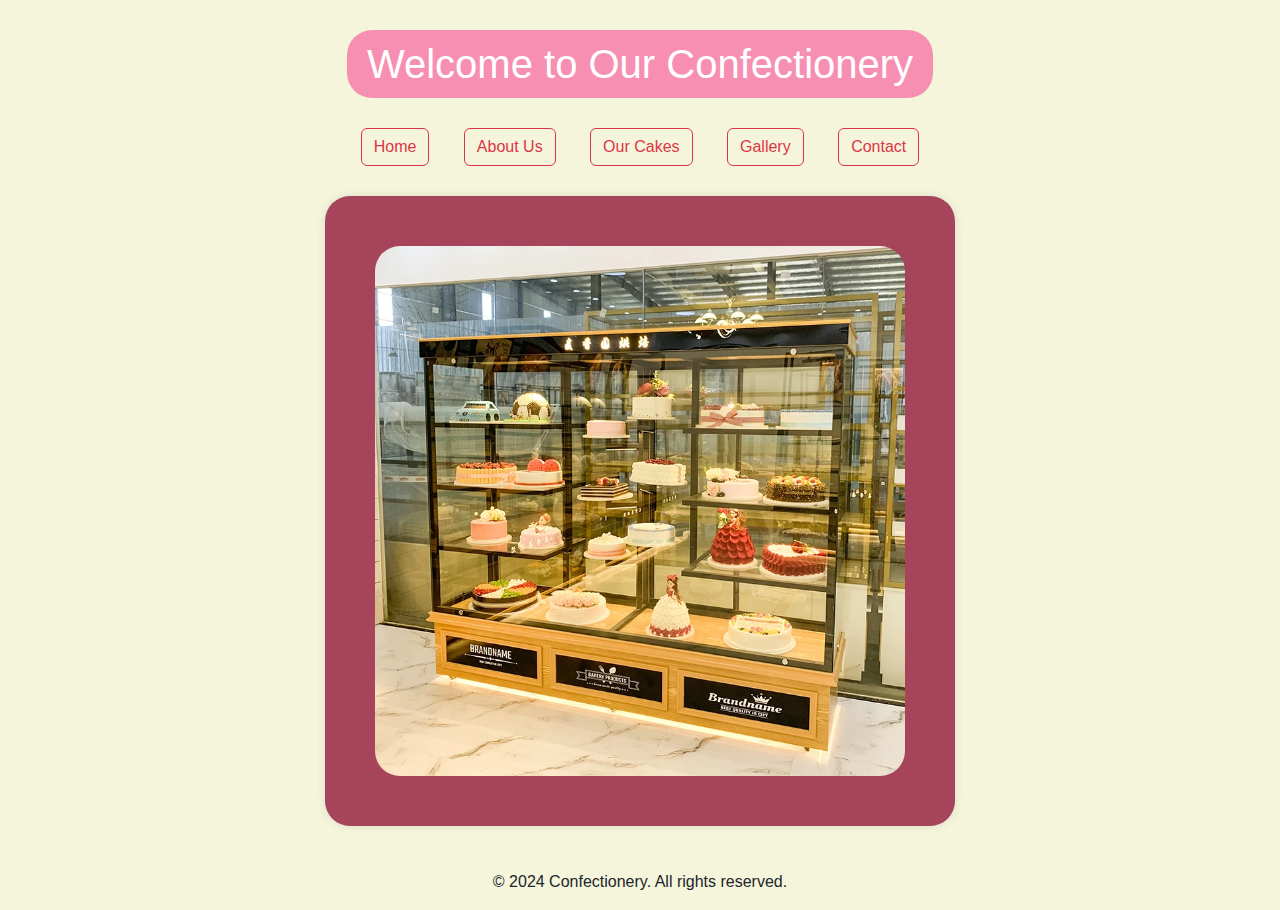
<file: index.html>
<!DOCTYPE html>
<html lang="en">

<head>
    <meta charset="UTF-8">
    <meta name="viewport" content="width=device-width, initial-scale=1.0">
    <title>Confectionery</title>
    <link href="https://cdn.jsdelivr.net/npm/bootstrap@5.3.3/dist/css/bootstrap.min.css" rel="stylesheet"
        integrity="sha384-QWTKZyjpPEjISv5WaRU9OFeRpok6YctnYmDr5pNlyT2bRjXh0JMhjY6hW+ALEwIH" crossorigin="anonymous">
    <link rel="stylesheet" href="myStyle.css">
</head>

<body>
    <header>
        <h1>Welcome to Our Confectionery</h1>
    </header>

    <nav>
        <a href="index.html" class="btn btn-outline-danger">Home</a>
        <a href="about.html" class="btn btn-outline-danger">About Us</a>
        <a href="cakes.html" class="btn btn-outline-danger">Our Cakes</a>
        <a href="gallery.html" class="btn btn-outline-danger">Gallery</a>
        <a href="contact.html" class="btn btn-outline-danger">Contact</a>
    </nav>
    <main>
        <div class="image-container">
            <img src="image/tort.jpeg" alt="Different Cakes">
        </div>
    </main>
    <br>
    <footer>
        <p>&copy; 2024 Confectionery. All rights reserved.</p>
    </footer>
</body>

</html>
</file>
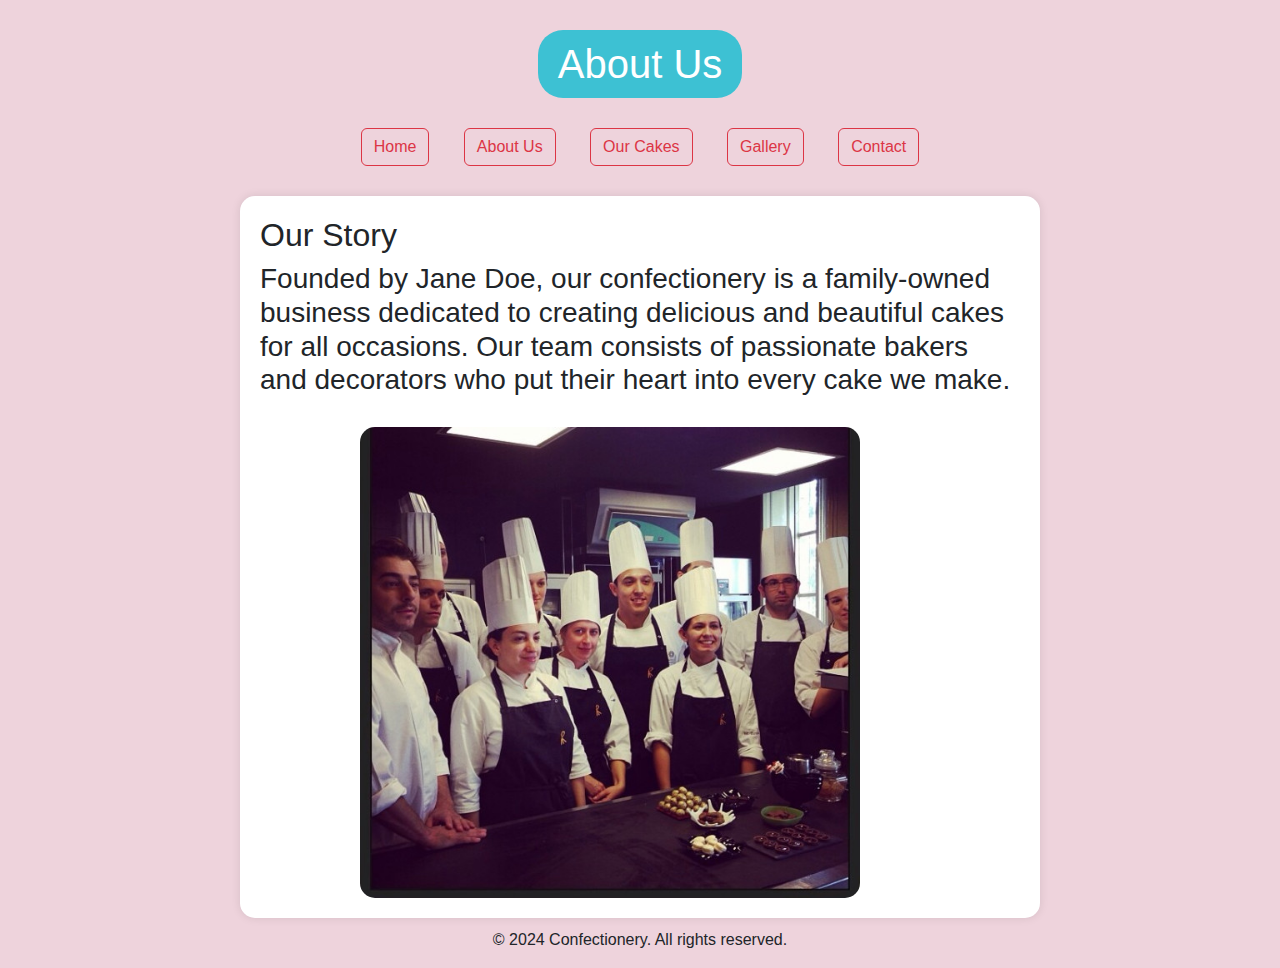
<file: about.html>
<!DOCTYPE html>
<html lang="en">

<head>
    <meta charset="UTF-8">
    <meta name="viewport" content="width=device-width, initial-scale=1.0">
    <title>About Us - Confectionery</title>
    <link href="https://cdn.jsdelivr.net/npm/bootstrap@5.3.3/dist/css/bootstrap.min.css" rel="stylesheet"
        integrity="sha384-QWTKZyjpPEjISv5WaRU9OFeRpok6YctnYmDr5pNlyT2bRjXh0JMhjY6hW+ALEwIH" crossorigin="anonymous">
    <style>
        body {
            font-family: Arial, sans-serif;
            background-color: rgb(238, 211, 220);
            margin: 0;
            padding: 0;
        }

        header,
        nav,
        main,
        footer {
            text-align: center;
            margin: 10px;
          
        }

        header h1 {
            background-color: #3dc1d3;
            color: white;
            border-radius: 25px;
            padding: 10px 20px;
            display: inline-block;
            margin: 20px;
        }

        nav a {
            margin: 0 15px;
            text-decoration: none;
            color: #333;
        }

        .content-container {
            display: inline-block;
            padding: 20px;
            background-color: white;
            border-radius: 15px;
            box-shadow: 0 0 10px rgba(0, 0, 0, 0.1);
            margin-top: 20px;
            max-width: 800px;
            width: 90%;
            text-align: left;
        }

        .content-container img {
            width: 500px;
            max-width: 500px;
            height: auto;
            border-radius: 15px;
            display: flex;
            margin-top: 30px;
            margin-left: 100px;
    
        }

        .content-container h2 {
            margin-top: 0;
        }
    </style>
</head>

<body>
    <header>
        <h1>About Us</h1>
    </header>
    <nav>
        <a href="index.html" class="btn btn-outline-danger">Home</a>
        <a href="about.html" class="btn btn-outline-danger">About Us</a>
        <a href="cakes.html" class="btn btn-outline-danger">Our Cakes</a>
        <a href="gallery.html" class="btn btn-outline-danger">Gallery</a>
        <a href="contact.html" class="btn btn-outline-danger">Contact</a>
    </nav>
    <main>
        <div class="content-container">
            <h2>Our Story</h2>
            <h3>Founded by Jane Doe, our confectionery is a family-owned business dedicated to creating delicious and
                beautiful cakes for all occasions. Our team consists of passionate bakers and decorators who put their
                heart into every cake we make.</h3>
            <img src="image/shefnew.jpeg" alt="Our Team">
        </div>
    </main>
    <footer>
        <p>&copy; 2024 Confectionery. All rights reserved.</p>
    </footer>
</body>

</html>
</file>
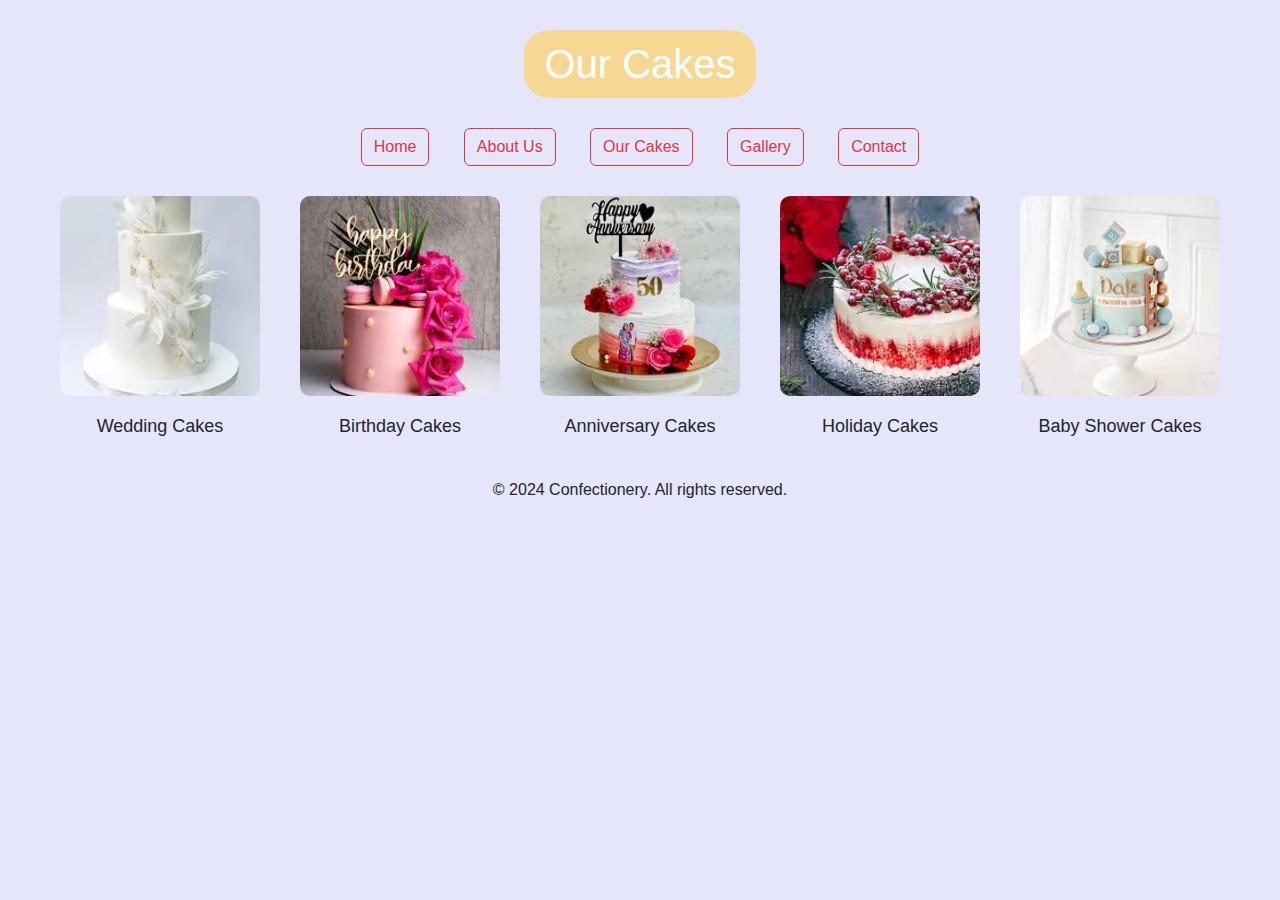
<file: cakes.html>
<!DOCTYPE html>
<html lang="en">

<head>
    <meta charset="UTF-8">
    <meta name="viewport" content="width=device-width, initial-scale=1.0">
    <title>Our Cakes - Confectionery</title>
    <link href="https://cdn.jsdelivr.net/npm/bootstrap@5.3.3/dist/css/bootstrap.min.css" rel="stylesheet"
        integrity="sha384-QWTKZyjpPEjISv5WaRU9OFeRpok6YctnYmDr5pNlyT2bRjXh0JMhjY6hW+ALEwIH" crossorigin="anonymous">
    <style>
        body {
            font-family: Arial, sans-serif;
            background-color: lavender;
            margin: 0;
            padding: 0;
        }

        header,
        nav,
        main,
        footer {
            text-align: center;
            margin: 10px;
        }

        header h1 {
            background-color: #f7d794;
            color: white;
            border-radius: 25px;
            padding: 10px 20px;
            display: inline-block;
            margin: 20px;
        }

        nav a {
            margin: 0 15px;
            text-decoration: none;
            color: #333;
        }

        .cake-list {
            display: flex;
            flex-wrap: wrap;
            justify-content: center;
        }

        .cake-item {
            margin: 20px;
            text-align: center;
        }

        .cake-item img {
            width: 200px;
            height: 200px;
            object-fit: cover;
            border-radius: 10px;
            margin-bottom: 10px;
        }

        .cake-item h3 {
            margin: 10px 0;
            font-size: 18px;
        }
    </style>
</head>

<body>
    <header>
        <h1>Our Cakes</h1>
    </header>
    <nav>
        <a href="index.html" class="btn btn-outline-danger">Home</a>
        <a href="about.html" class="btn btn-outline-danger">About Us</a>
        <a href="cakes.html" class="btn btn-outline-danger">Our Cakes</a>
        <a href="gallery.html" class="btn btn-outline-danger">Gallery</a>
        <a href="contact.html" class="btn btn-outline-danger">Contact</a>
    </nav>
    <main>
        <div class="cake-list">
            <div class="cake-item">
                <img src="image/wedding.jpeg" alt="Wedding Cake">
                <h3>Wedding Cakes</h3>
            </div>
            <div class="cake-item">
                <img src="image/birthday.jpeg" alt="Birthday Cake">
                <h3>Birthday Cakes</h3>
            </div>
            <div class="cake-item">
                <img src="image/Anniversary.jpeg" alt="Anniversary Cake">
                <h3>Anniversary Cakes</h3>
            </div>
            <div class="cake-item">
                <img src="image/holiday.jpeg" alt="Holiday Cake">
                <h3>Holiday Cakes</h3>
            </div>
            <div class="cake-item">
                <img src="image/baby.jpeg" alt="Baby Shower Cake">
                <h3>Baby Shower Cakes</h3>
            </div>
        </div>
    </main>
    <footer>
        <p>&copy; 2024 Confectionery. All rights reserved.</p>
    </footer>
</body>

</html>
</file>
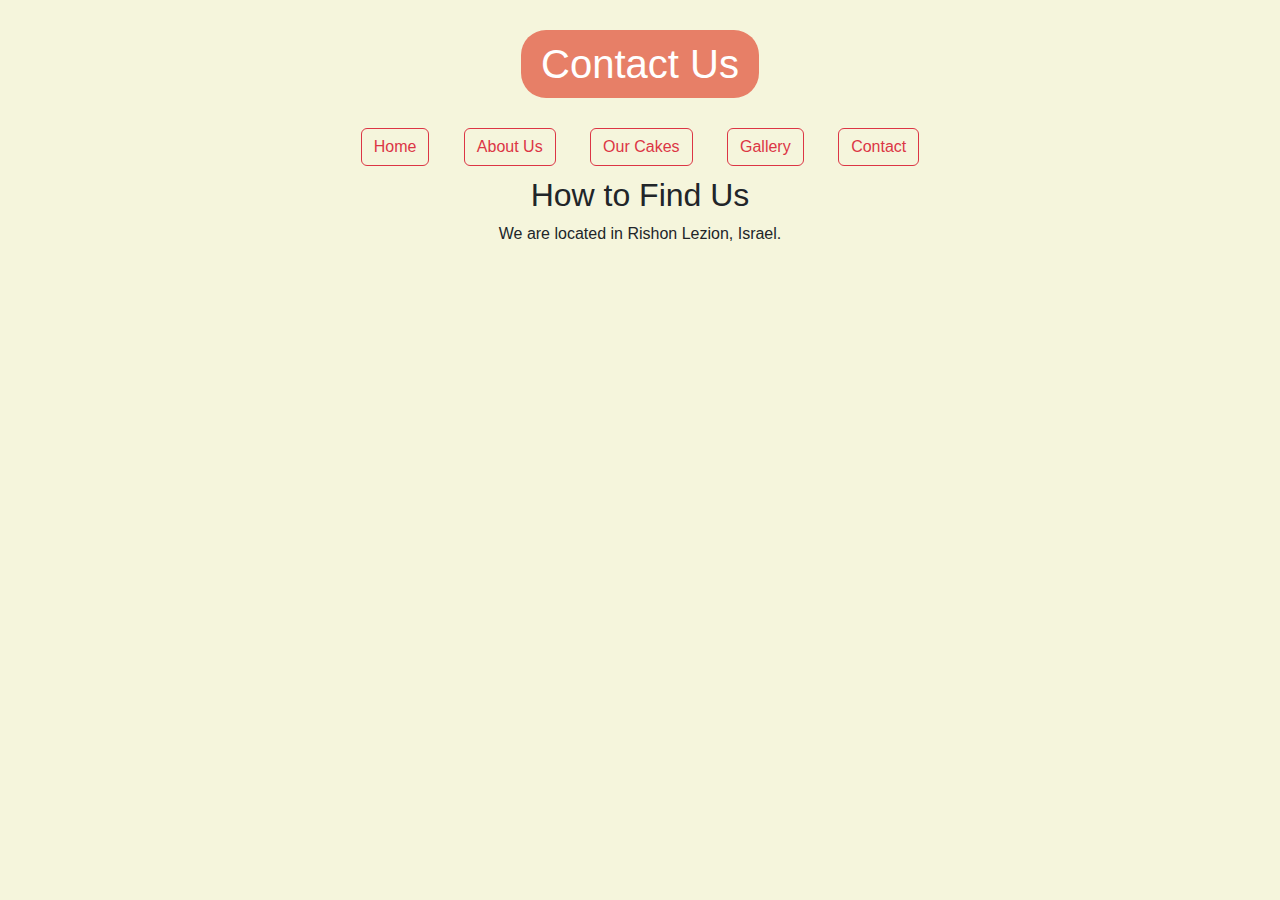
<file: contact.html>
<!DOCTYPE html>
<html lang="en">

<head>
    <meta charset="UTF-8">
    <meta name="viewport" content="width=device-width, initial-scale=1.0">
    <title>Contact - Confectionery</title>
    <link href="https://cdn.jsdelivr.net/npm/bootstrap@5.3.3/dist/css/bootstrap.min.css" rel="stylesheet"
        integrity="sha384-QWTKZyjpPEjISv5WaRU9OFeRpok6YctnYmDr5pNlyT2bRjXh0JMhjY6hW+ALEwIH" crossorigin="anonymous">
    <style>
        body {
            font-family: Arial, sans-serif;
            background-color: beige;
            margin: 0;
            padding: 0;
        }

        header,
        nav,
        main,
        footer {
            text-align: center;
            margin: 10px;
        }

        header h1 {
            background-color: #e77f67;
            color: white;
            border-radius: 25px;
            padding: 10px 20px;
            display: inline-block;
            margin: 20px;
        }

        nav a {
            margin: 0 15px;
            text-decoration: none;
            color: #333;
        }

        iframe {
            width: 100%;
            height: 450px;
            border: 0;
        }
    </style>
</head>

<body>
    <header>
        <h1>Contact Us</h1>
    </header>
    <nav>
        <a href="index.html" class="btn btn-outline-danger">Home</a>
        <a href="about.html" class="btn btn-outline-danger">About Us</a>
        <a href="cakes.html" class="btn btn-outline-danger">Our Cakes</a>
        <a href="gallery.html" class="btn btn-outline-danger">Gallery</a>
        <a href="contact.html" class="btn btn-outline-danger">Contact</a>
    </nav>
    <main>
        <h2>How to Find Us</h2>
        <p>We are located in Rishon Lezion, Israel.</p>
        <iframe src
</file>
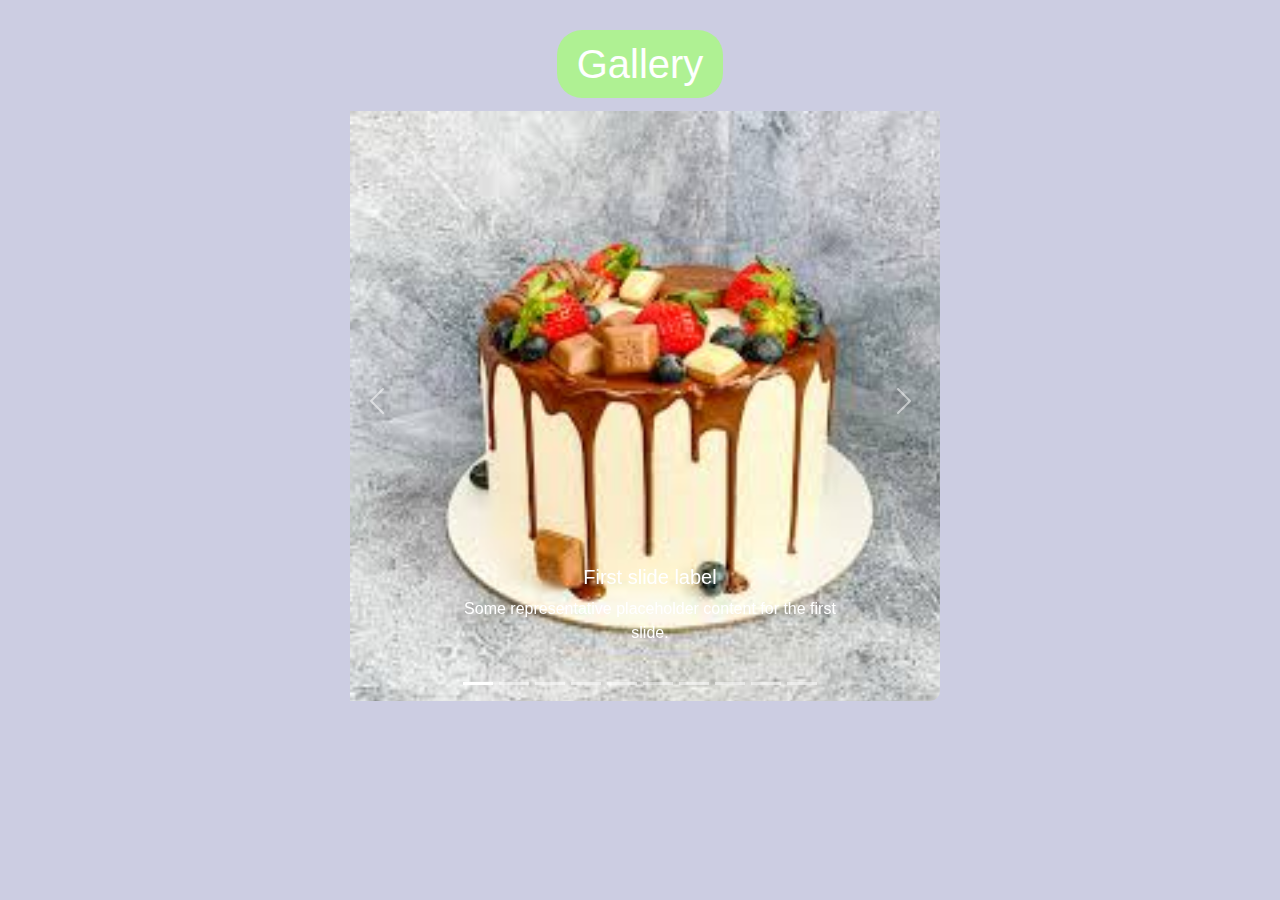
<file: gallery.html>
<!DOCTYPE html>
<html lang="en">

<head>
    <meta charset="UTF-8">
    <meta name="viewport" content="width=device-width, initial-scale=1.0">
    <title>Gallery</title>
    <script src="https://cdn.jsdelivr.net/npm/bootstrap@5.3.3/dist/js/bootstrap.bundle.min.js"
        integrity="sha384-YvpcrYf0tY3lHB60NNkmXc5s9fDVZLESaAA55NDzOxhy9GkcIdslK1eN7N6jIeHz"
        crossorigin="anonymous"></script>
    <link href="https://cdn.jsdelivr.net/npm/bootstrap@5.3.3/dist/css/bootstrap.min.css" rel="stylesheet"
        integrity="sha384-QWTKZyjpPEjISv5WaRU9OFeRpok6YctnYmDr5pNlyT2bRjXh0JMhjY6hW+ALEwIH" crossorigin="anonymous">
    <style>
        body {
            font-family: Arial, sans-serif;
            background-color: rgb(204, 205, 226);
            margin: 0;
            padding: 0;
        }

        header,
        nav,
        main,
        footer,
        div {
            text-align: center;
            margin: 10px;
        }

        header h1 {
            background-color: #aff193;
            color: white;
            border-radius: 25px;
            padding: 10px 20px;
            display: inline-block;
            margin: 20px;
        }

        nav a {
            margin: 0 15px;
            text-decoration: none;
            color: #333;
        }
       
        .carousel-item  {
          
            width: 600px;
            height: 600px;
            object-fit: cover;
            border-radius: 10px;
            margin-bottom: 10px;
        }
        .carousel-inner {
        
            width: 600px;
            height: 600px;
            object-fit: cover;
            border-radius: 10px;
            margin-bottom: 10px; }
            
            .carousel-container {
      display: flex;
      justify-content: center;
      align-items: center;
      height: 50vh; /* Полная высота окна */
      
    }
           
    </style>
</head>

<body>
    <header>
        <h1>Gallery</h1>
    </header>
    <nav>
        <a href="index.html" class="btn btn-outline-danger">Home</a>
        <a href="about.html" class="btn btn-outline-danger">About Us</a>
        <a href="cakes.html" class="btn btn-outline-danger">Our Cakes</a>
        <a href="gallery.html" class="btn btn-outline-danger">Gallery</a>
        <a href="contact.html" class="btn btn-outline-danger">Contact</a>
    </nav>
    <div class="carousel-container">
    <div id="carouselExampleCaptions" class="carousel slide">
        <div class="carousel-indicators">
          <button type="button" data-bs-target="#carouselExampleCaptions" data-bs-slide-to="0" class="active" aria-current="true" aria-label="Slide 1"></button>
          <button type="button" data-bs-target="#carouselExampleCaptions" data-bs-slide-to="1" aria-label="Slide 2"></button>
          <button type="button" data-bs-target="#carouselExampleCaptions" data-bs-slide-to="2" aria-label="Slide 3"></button>
          <button type="button" data-bs-target="#carouselExampleCaptions" data-bs-slide-to="3" aria-label="Slide 4"></button>
          <button type="button" data-bs-target="#carouselExampleCaptions" data-bs-slide-to="4" aria-label="Slide 5"></button>
          <button type="button" data-bs-target="#carouselExampleCaptions" data-bs-slide-to="5" aria-label="Slide 6"></button>
          <button type="button" data-bs-target="#carouselExampleCaptions" data-bs-slide-to="6" aria-label="Slide 7"></button>
          <button type="button" data-bs-target="#carouselExampleCaptions" data-bs-slide-to="7" aria-label="Slide 8"></button>
          <button type="button" data-bs-target="#carouselExampleCaptions" data-bs-slide-to="8" aria-label="Slide 9"></button>
          <button type="button" data-bs-target="#carouselExampleCaptions" data-bs-slide-to="9" aria-label="Slide 10"></button>
        </div>
        <div class="carousel-inner">
          <div class="carousel-item active">
            <img src="image/1.jpeg" class="d-block w-100" alt="...">
            <div class="carousel-caption d-none d-md-block">
              <h5>First slide label</h5>
              <p>Some representative placeholder content for the first slide.</p>
            </div>
          </div>
          <div class="carousel-item">
            <img src="image/2.jpeg" class="d-block w-100" alt="...">
            <div class="carousel-caption d-none d-md-block">
              <h5>Second slide label</h5>
              <p>Some representative placeholder content for the second slide.</p>
            </div>
          </div>
          <div class="carousel-item">
            <img src="image/3.jpeg" class="d-block w-100" alt="...">
            <div class="carousel-caption d-none d-md-block">
              <h5>Third slide label</h5>
              <p>Some representative placeholder content for the third slide.</p>
            </div>
          </div>
          <div class="carousel-item">
            <img src="image/4.jpeg" class="d-block w-100" alt="...">
            <div class="carousel-caption d-none d-md-block">
              <h5>Fourth slide label</h5>
              <p>Some representative placeholder content for the third slide.</p>
            </div>
          </div>
          <div class="carousel-item">
            <img src="image/5.jpeg" class="d-block w-100" alt="...">
            <div class="carousel-caption d-none d-md-block">
              <h5>Fifth slide label</h5>
              <p>Some representative placeholder content for the third slide.</p>
            </div>
          </div>
          <div class="carousel-item">
            <img src="image/6.jpeg" class="d-block w-100" alt="...">
            <div class="carousel-caption d-none d-md-block">
              <h5>Sixth slide label</h5>
              <p>Some representative placeholder content for the third slide.</p>
            </div>
          </div>
          <div class="carousel-item">
            <img src="image/7.jpeg" class="d-block w-100" alt="...">
            <div class="carousel-caption d-none d-md-block">
              <h5>Seventh slide label</h5>
              <p>Some representative placeholder content for the third slide.</p>
            </div>
          </div>
          <div class="carousel-item">
            <img src="image/8.jpeg" class="d-block w-100" alt="...">
            <div class="carousel-caption d-none d-md-block">
              <h5>Eighth slide label</h5>
              <p>Some representative placeholder content for the third slide.</p>
            </div>
          </div>
          <div class="carousel-item">
            <img src="image/9.jpeg" class="d-block w-100" alt="...">
            <div class="carousel-caption d-none d-md-block">
              <h5>Ninth slide label</h5>
              <p>Some representative placeholder content for the third slide.</p>
            </div>
          </div>
          <div class="carousel-item">
            <img src="image/10.jpeg" class="d-block w-100" alt="...">
            <div class="carousel-caption d-none d-md-block">
              <h5>Tenth slide label</h5>
              <p>Some representative placeholder content for the third slide.</p>
            </div>
          </div>
        </div>
        <button class="carousel-control-prev" type="button" data-bs-target="#carouselExampleCaptions" data-bs-slide="prev">
          <span class="carousel-control-prev-icon" aria-hidden="true"></span>
          <span class="visually-hidden">Previous</span>
        </button>
        <button class="carousel-control-next" type="button" data-bs-target="#carouselExampleCaptions" data-bs-slide="next">
          <span class="carousel-control-next-icon" aria-hidden="true"></span>
          <span class="visually-hidden">Next</span>
        </button>
      </div>
    </div>
</body>

</html>
</file>
<file: myStyle.css>
body {
    font-family: Arial, sans-serif;
    background-color: beige;
    margin: 0;
    padding: 0;
}
header, nav, main, footer {
    text-align: center;
    margin: 10px;
}
header h1 {
    background-color: #f78fb3;
    color: white;
    border-radius: 25px;
    padding: 10px 20px;
    display: inline-block;
    margin: 20px;
}
nav a {
    margin: 0 15px;
    text-decoration: none;
    color: #333;
}
.image-container {
    display: inline-block;
    padding: 50px;
    background-color: rgb(165, 68, 91);
    border-radius: 25px;
    box-shadow: 0 0 10px rgba(0, 0, 0, 0.1);
    margin-top: 20px;
    width: 50%;
}
img {
    max-width: 600px;
    width: 100%;
    height: auto;
    border-radius: 25px;
}
</file>
